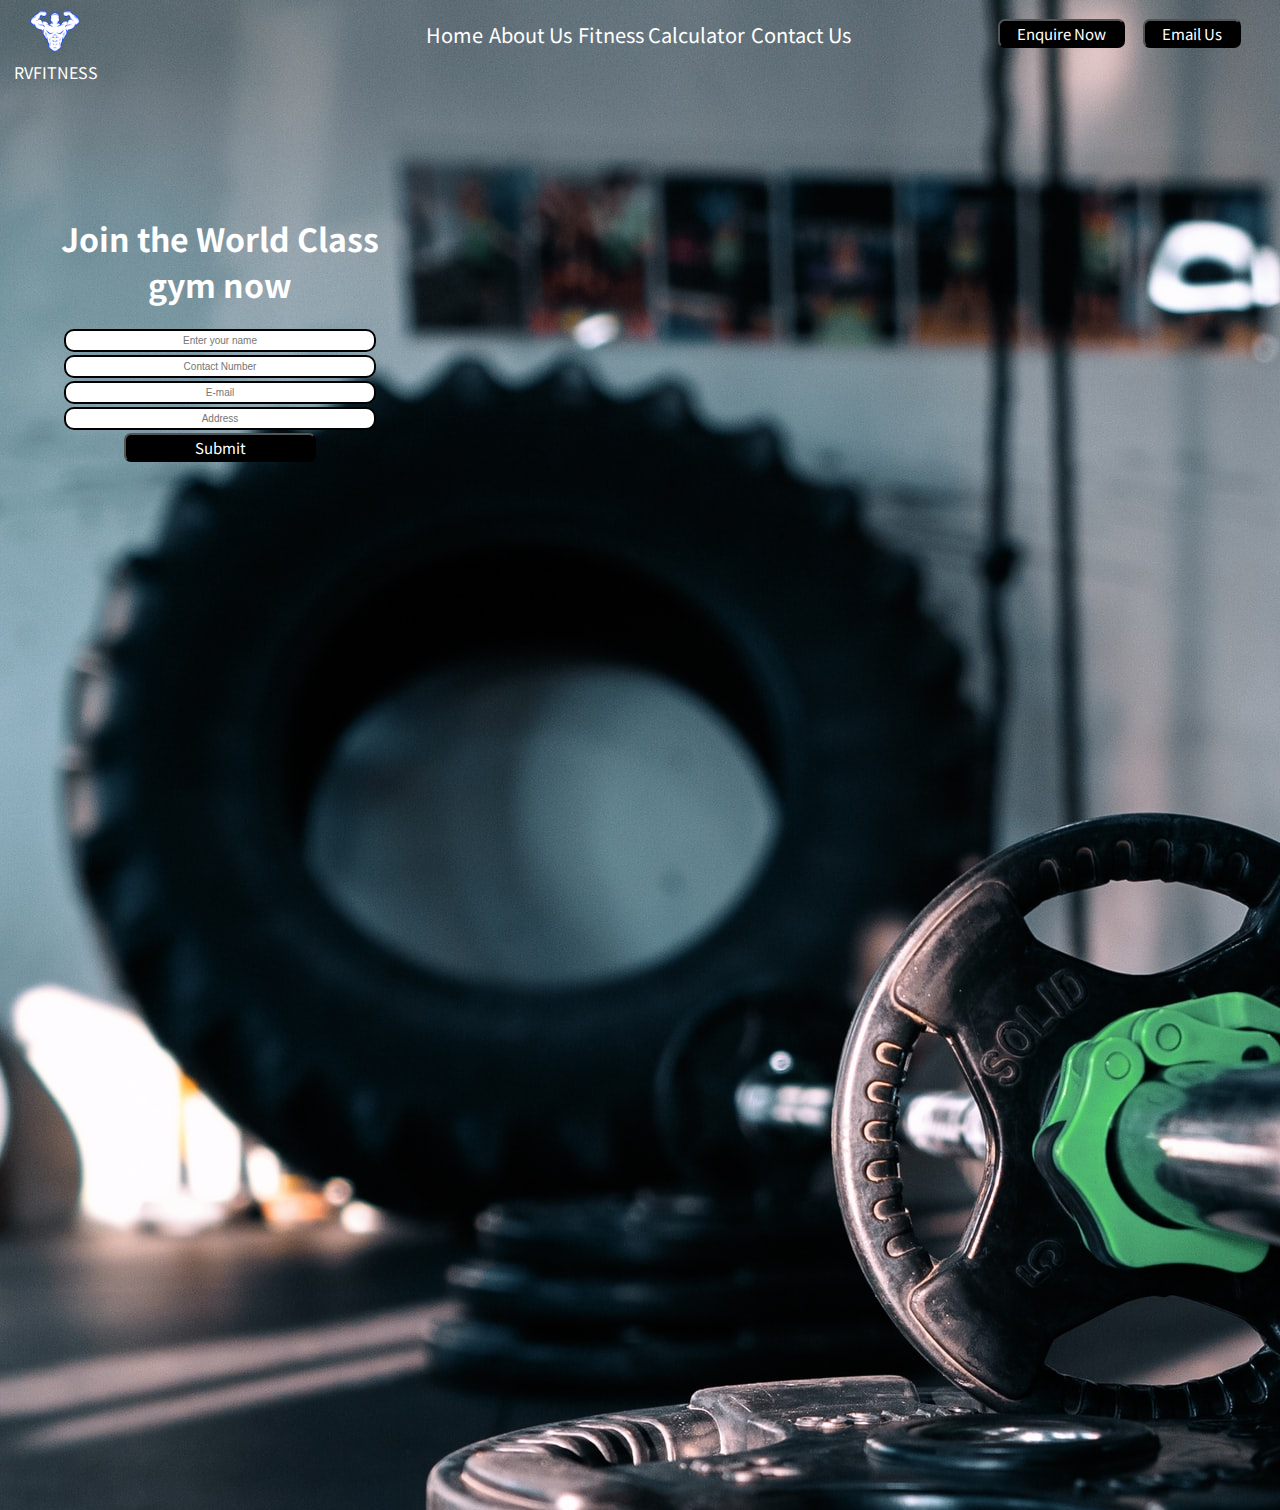
<file: index.html>
<!DOCTYPE html>
<html lang="en">
<head>
    <meta charset="UTF-8">
    <meta name="viewport" content="width=device-width, initial-scale=1.0">
    <title>RV-Fitness</title>
</head>
<link href="https://fonts.googleapis.com/css2?family=Noto+Sans+HK&display=swap" rel="stylesheet">
<link rel="stylesheet" href="css/style.css">
<style>
    /* CSS Reset */
    body{
        font-family: 'Noto Sans HK', sans-serif;
        margin: 0px;
        padding: 0px;
        background: url('img/gym2.jpg');
        image-rendering: auto;
        color: white;
        height: 1500px;
        
    }
</style>
<body>
    <header class="header">
        <!-- left for logo -->
        <div class="left">
            <img src="img/gym logo.png" alt="">
            <div class="left">RVFITNESS</div>
        </div>
        <!-- mid for navbar -->
        <div class="mid">
            <ul class="navbar">
                <li><a href="#" class="active">Home</a></li>
                <li><a href="#">About Us</a></li>
                <li><a href="#">Fitness Calculator</a></li>
                <li><a href="#">Contact Us</a></li>
            </ul>
        </div>
        <!-- right for buttons -->
        <div class="right">
          <button class="btn">Enquire Now</button><button class="btn">Email Us</button>
        </div>
    </header>
    <div class="container">
        <h1>Join the World Class gym now</h1>
        <form action="noaction.php">
            <div class="formgroup">
                <input type="text" name="" placeholder="Enter your name">
            </div>

            <div class="formgroup">
                <input type="text" name="" placeholder="Contact Number">
            </div>

            <div class="formgroup">
                <input type="e-mail" name="" placeholder="E-mail">
            </div>

            <div class="formgroup">
                <input type="text" name="" placeholder="Address">
            </div>
            <button class="btn">Submit</button>
        </form>
    </div>
</body>
</html>
</file>
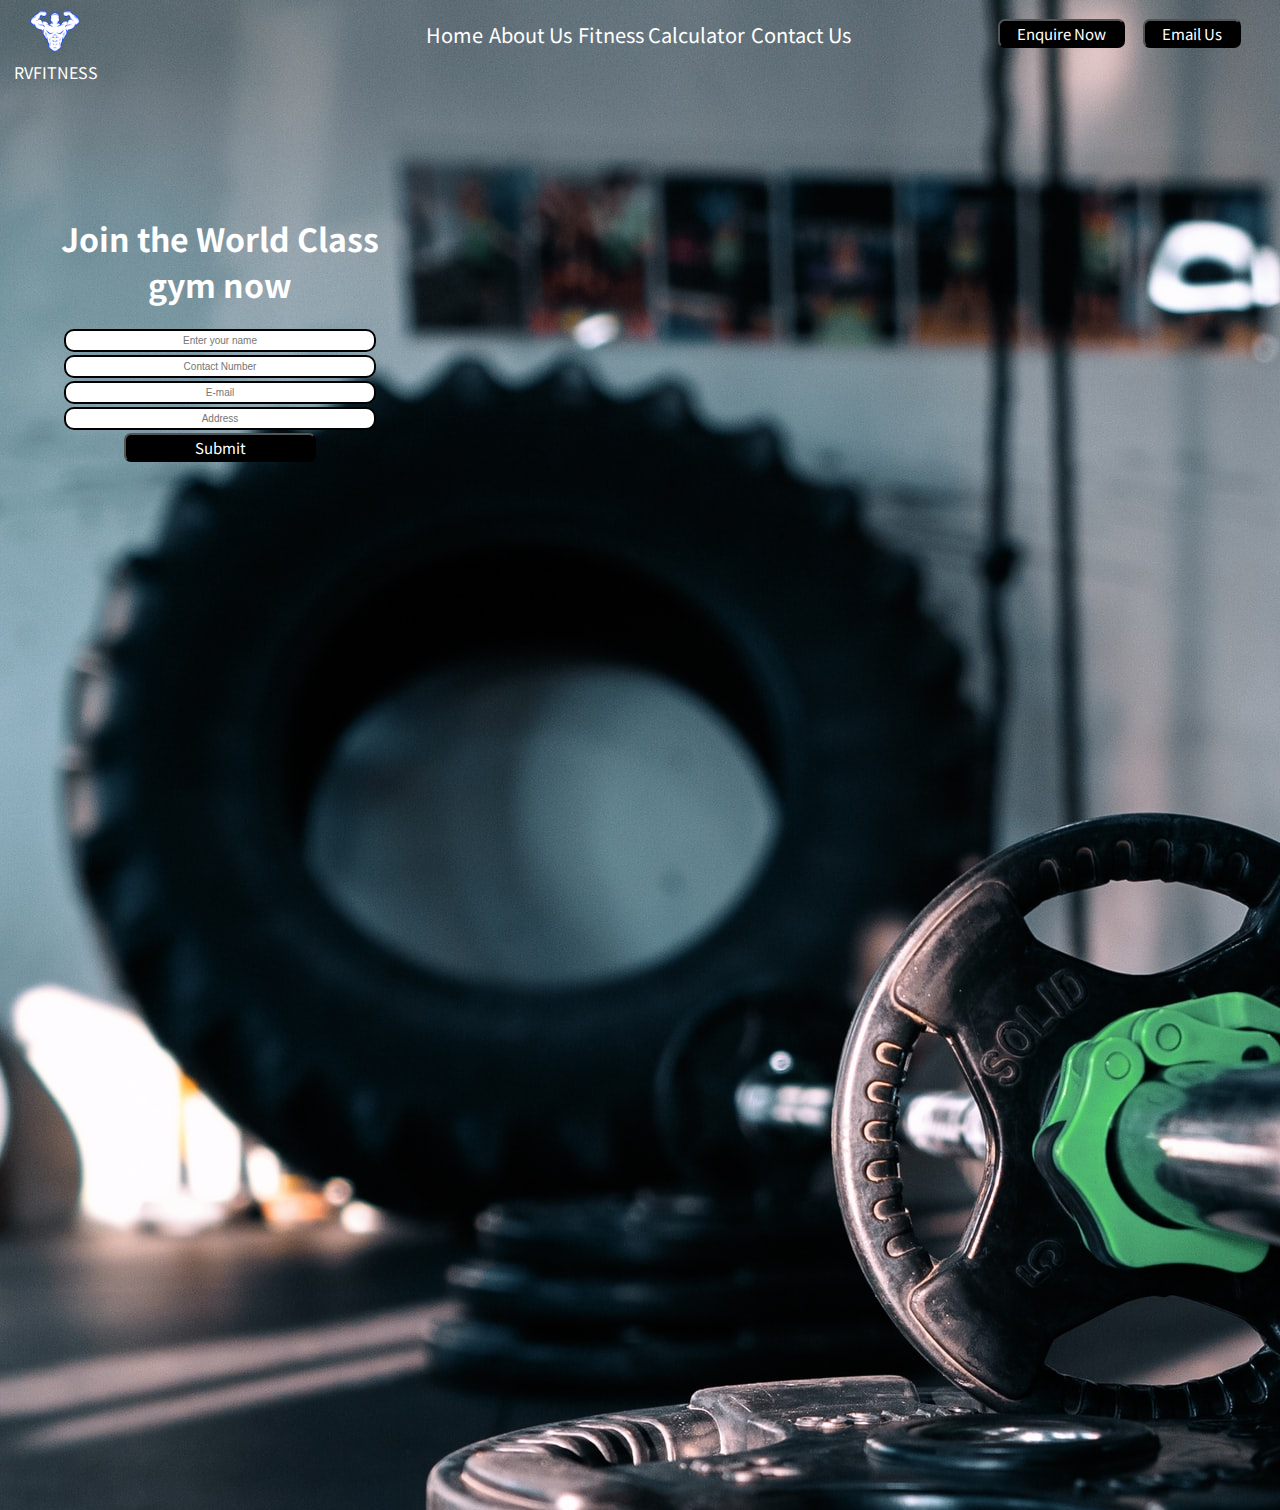
<file: first website project.html>
<!DOCTYPE html>
<html lang="en">
<head>
    <meta charset="UTF-8">
    <meta name="viewport" content="width=device-width, initial-scale=1.0">
    <title>RV-Fitness</title>
</head>
<link href="https://fonts.googleapis.com/css2?family=Noto+Sans+HK&display=swap" rel="stylesheet">
<link rel="stylesheet" href="css/style.css">
<style>
    /* CSS Reset */
    body{
        font-family: 'Noto Sans HK', sans-serif;
        margin: 0px;
        padding: 0px;
        background: url('img/gym2.jpg');
        image-rendering: auto;
        color: white;
        height: 1500px;
        
    }
</style>
<body>
    <header class="header">
        <!-- left for logo -->
        <div class="left">
            <img src="img/gym logo.png" alt="">
            <div class="left">RVFITNESS</div>
        </div>
        <!-- mid for navbar -->
        <div class="mid">
            <ul class="navbar">
                <li><a href="#" class="active">Home</a></li>
                <li><a href="#">About Us</a></li>
                <li><a href="#">Fitness Calculator</a></li>
                <li><a href="#">Contact Us</a></li>
            </ul>
        </div>
        <!-- right for buttons -->
        <div class="right">
          <button class="btn">Enquire Now</button><button class="btn">Email Us</button>
        </div>
    </header>
    <div class="container">
        <h1>Join the World Class gym now</h1>
        <form action="noaction.php">
            <div class="formgroup">
                <input type="text" name="" placeholder="Enter your name">
            </div>

            <div class="formgroup">
                <input type="text" name="" placeholder="Contact Number">
            </div>

            <div class="formgroup">
                <input type="e-mail" name="" placeholder="E-mail">
            </div>

            <div class="formgroup">
                <input type="text" name="" placeholder="Address">
            </div>
            <button class="btn">Submit</button>
        </form>
    </div>
</body>
</html>
</file>
<file: css/style.css>
.left
{
    /* border: 2px solid red; */
    display: inline-block;
    left: 30px;
    top: 10px;
    position: absolute;
}
.left img
{
    width: 50px;
    filter: invert();
}
.left div{
    text-align: center;
    position: absolute;
    top: 50px;
    left: -1em;
    font-family: 'Noto Sans HK', sans-serif;
    

}

.mid
{
   font-size: x-small; 
    display: block;
    width: 40%;
    margin: 10px auto;
    border-radius: 10px;
}

.right
{
    /* border: 2px solid red; */
    display: inline-block;
    position: absolute;
    right: 30px;
    top: 10px;
}
.navbar
{
    display: inline-block;
}
.navbar li{
    display: inline-block;
    font-size: 20px;
}
.navbar li a{
    color: white;
    text-decoration: none;
    padding: 10px 2px;
}
.navbar li a:hover{
    text-decoration: underline;
    color: gray;
}

.btn
{
    margin: 9px;
    background-color: black;
    color: white;
    padding: 2px 17px;
    border-radius: 7px;
    font-size: 15px;
    cursor: pointer;
    font-family: 'Noto Sans HK', sans-serif;
}
.btn:hover
{
    background-color: rgb(88, 84, 84);
}
.container
{
    /* border: 2px solid red;  */
    margin: 70px 4px;
    padding: 65px 24px;
    width: 30%;
}
.formgroup input{
    text-align: center;
    display: block;
    width: 300px;
    padding: 4px;
    border: 2px solid black;
    margin: 3px auto;
    border-radius: 10px;
    font-size: x-small;
    
}
.container button
{
    display: block;
    width: 50%;
    margin: auto;
    font-family: 'Noto Sans HK', sans-serif;
}
.container h1
{
text-align: center;
}
</file>
